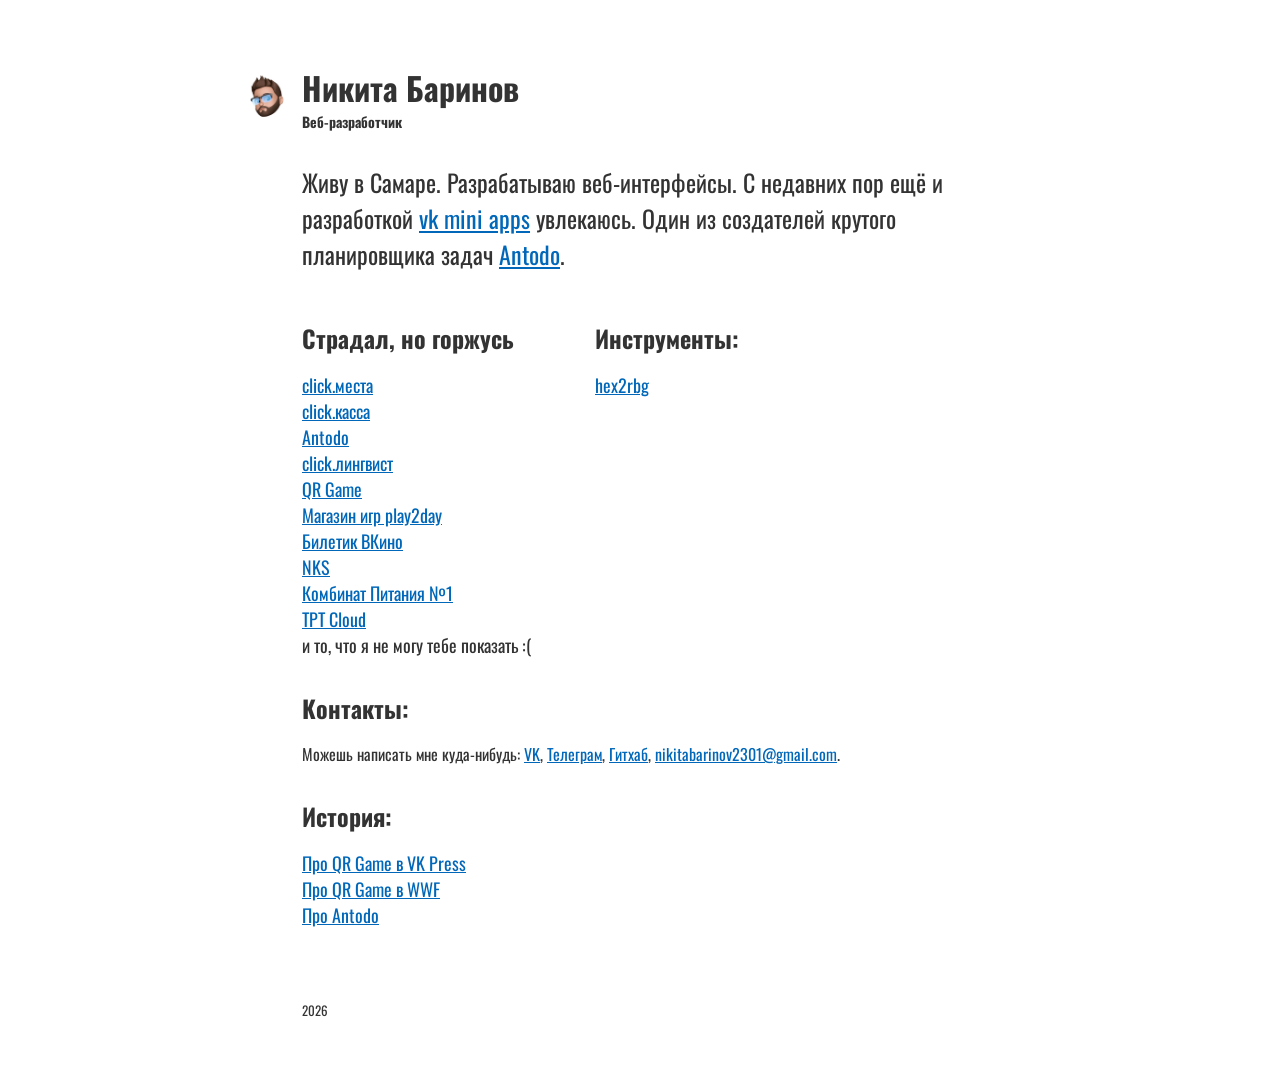
<file: index.html>
<!DOCTYPE html>
<html lang="ru">

<head>
	<meta charset="UTF-8">
	<meta name="viewport" content="width=device-width, initial-scale=1.0">
	<meta http-equiv="X-UA-Compatible" content="ie=edge">
	<meta name="description" content="Никита Баринов – веб-разработчик" />
	<title>Никита Баринов, Веб-разработчик</title>
	<link rel="stylesheet" href="style.css">
	<meta property="og:type" content="website">
	<meta property="og:title" content="Главная">
	<meta property="og:description" content="">
	<link rel="icon" type="image/png" href="./favicon.png">
</head>

<body>
	<header class="header">
		<h1 class="header__title">
			<img src="./logo.jpeg" alt="Никита Баринов, аватар" class="header__avatar" />
			<div class="header__title-wrapper">
				Никита Баринов
				<span class="header__subtitle" id="position">Веб-раз<span id="egg">раб</span>отчик</span>
			</div>
		</h1>
	</header>

	<p class="about">
		Живу в Самаре. Разрабатываю веб-интерфейсы.
		С недавних пор ещё и разработкой <a href="https://vk.com/vkappsdev" target="_blank" rel="noopener">vk mini
			apps</a> увлекаюсь.
		Один из создателей крутого планировщика задач <a href="https://vk.com/antodoapp" target="_blank"
			rel="noopener">Antodo</a>.
	</p>

	<section class="portfolio">
		<div class="portfolio__column">
			<h2 class="title">Страдал, но горжусь</h2>
			<ul>
				<li><a target="_blank" rel="noopener" href="https://vk.com/app7223537">click.места</a></li>
				<li><a target="_blank" rel="noopener" href="https://vk.com/app7223538">click.касса</a></li>
				<li><a target="_blank" rel="noopener" href="https://vk.com/antodoapp">Antodo</a></li>
				<li><a target="_blank" rel="noopener" href="https://vk.com/app7247571">click.лингвист</a></li>
				<li><a target="_blank" rel="noopener" href="https://vk.com/qrick">QR Game</a></li>
				<li><a target="_blank" rel="noopener" href="https://p2d.ru">Магазин игр play2day</a></li>
				<li><a target="_blank" rel="noopener" href="https://vk.com/app6824656">Билетик ВКино</a></li>
				<li><a target="_blank" rel="noopener" href="https://vk.com/app6869703">NKS</a></li>
				<li><a target="_blank" rel="noopener" href="http://комбинатномер1.рф/">Комбинат Питания №1</a></li>
				<li><a target="_blank" rel="noopener" href="https://tptcloud.com">TPT Cloud</a></li>
				<li>и то, что я не могу тебе показать :(</li>
			</ul>
		</div>

		<div class="portfolio__column">
			<h2 class="title">Инструменты:</h2>
			<ul>
				<li><a target="_blank" rel="noopener" href="/hex2rgb/">hex2rbg</a></li>
			</ul>
		</div>
	</section>

	<div class="contact">
		<h2 class="title">Контакты:</h2>
		<p>
			Можешь написать мне куда-нибудь:
			<a target="_blank" rel="noopener" href="https://vk.com/sex" title="Постоянно онлайн">VK</a>,
			<a target="_blank" rel="noopener" href="http://t.me/nbarinov"
				title="Тут тоже онлайн бываю">Телеграм</a>,
			<a target="_blank" rel="noopener" href="https://github.com/nbarinov"
				title="Можешь найти что-то интересное для себя">Гитхаб</a>,
			<a href="mailto:nikitabarinov2301@gmail.com" rel="noopener"
				title="Жду твоего письма">nikitabarinov2301@gmail.com</a>.
		</p>
	</div>

	<div class="contact">
		<h2 class="title">История:</h2>
		<ul>
			<li><a target="_blank" rel="noopener" href="https://vk.com/press/wwf-qr-game">Про QR Game в VK Press</a>
			</li>
			<li>
				<a target="_blank" rel="noopener"
					href="https://wwf.ru/resources/news/aktsii-i-meropriyatiya/prizyery-khakatona-vkontakte-razrabotali-dlya-wwf-igru-kvest-v-podderzhku-snezhnykh-barsov/">
					Про QR Game в WWF
				</a>
			</li>
			<li><a target="_blank" rel="noopener" href="https://vk.com/wall-1_392399">Про Antodo</a></li>
		</ul>
	</div>

	<footer class="footer">
		<p id="year">2017</p>
	</footer>

	<script src="script.js"></script>
</body>

</html>
</file>
<file: style.css>
@import url('https://fonts.googleapis.com/css?family=Oswald&display=swap');

:root {
    --color-light-black: #333;
    --color-blue: #0067B9;
}

* {
    margin: 0;
    padding: 0;
    box-sizing: border-box;
}

body {
    max-width: 700px;
    margin-right: auto;
    margin-left: auto;
    padding-top: 32px;
    padding-right: 12px;
    padding-bottom: 32px;
    padding-left: 12px;

    font-family: 'Oswald', sans-serif;
    color: var(--color-light-black);
}

a {
    color: var(--color-blue);
}

ul {
    list-style: none;
}

li {
    font-size: 18px;
}

.header {
    margin-bottom: 32px;
}

.header__title {
    position: relative;

    display: flex;
    align-items: center;
}

.header__avatar {
    width: 56px;
    height: 56px;
    margin-right: 8px;

    border-radius: 50%;
}

.header__subtitle {
    display: block;

    font-size: 14px;
}

.header__subtitle span {
    transition: color 150ms ease-in;
}

.about {
    margin-bottom: 48px;
    font-size: 21px;
}

.title {
    margin-bottom: 16px;
}

.portfolio {
    display: flex;
    flex-direction: column;
    margin-bottom: 32px;
}

.portfolio__column {
    margin-right: 64px;
    margin-bottom: 16px;
}

.contact {
    margin-bottom: 32px;
}

.footer {
    margin-top: 72px;
    font-size: 13px;
}

@media (prefers-color-scheme: dark) {
    body {
        background-color: #1c1c1e;
        color: #fefefe;
    }

    a {
        color: #5fa9ee;
    }
}

@media (min-width: 507px) {
    .about {
        font-size: 24px;
    }
    
    .portfolio {
        flex-direction: row;
    }

    .portfolio__column {
        margin-bottom: 0;
    }
}

@media (min-width: 700px) {
    body {
        padding-top: 64px;
        padding-bottom: 64px;
    }
}

@media (min-width: 800px) {
    .header__avatar {
        position: absolute;
        top: 50%;
        left: -64px;
        transform: translateY(-50%);

        margin-right: 0;
    }
}
</file>
